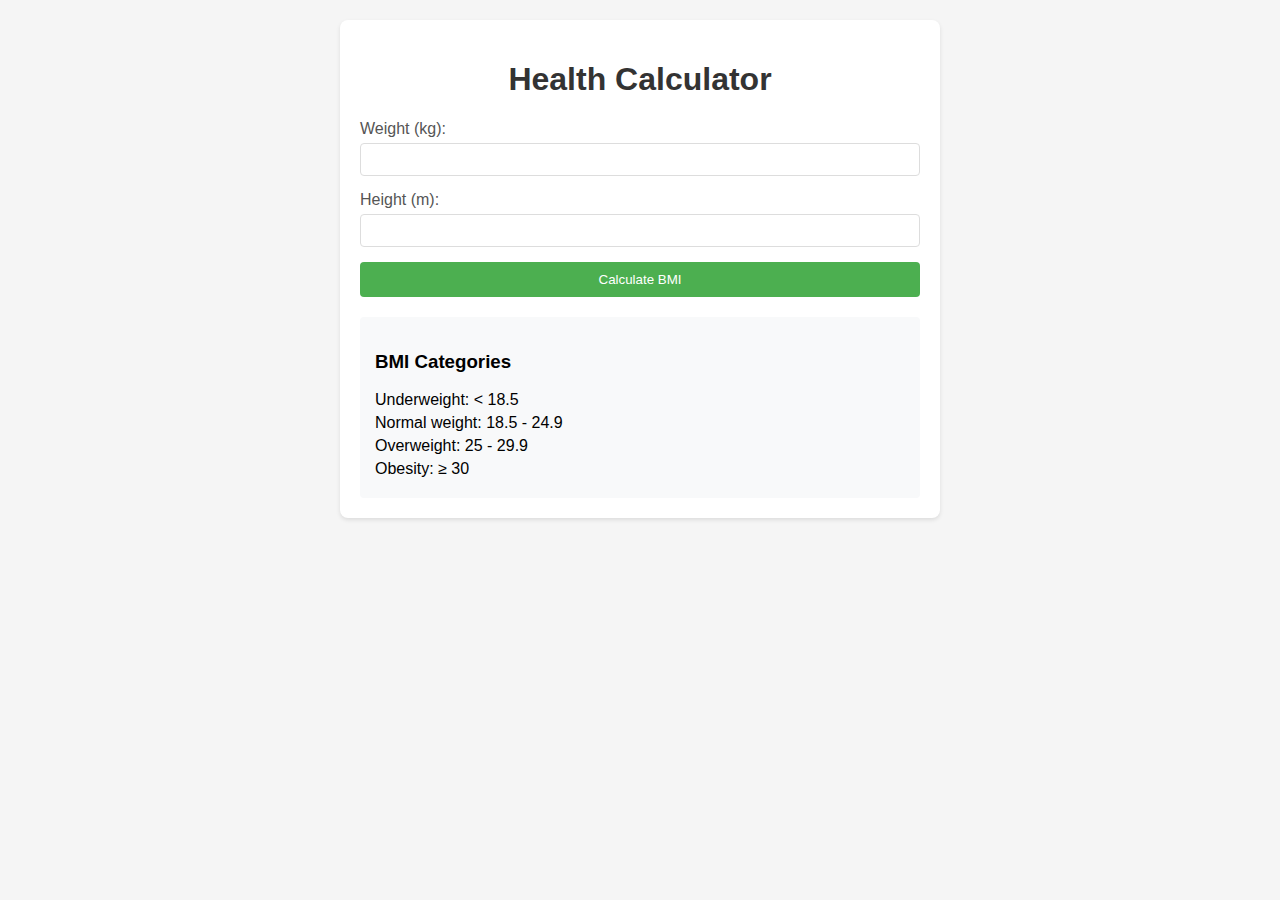
<file: demo/src/main/resources/static/index.html>
<!DOCTYPE html>
<html>

<head>
    <title>Health Calculator</title>
    <meta charset="UTF-8">
    <meta name="viewport" content="width=device-width, initial-scale=1.0">
    <style>
        body {
            font-family: Arial, sans-serif;
            max-width: 600px;
            margin: 0 auto;
            padding: 20px;
            background-color: #f5f5f5;
        }

        .calculator {
            background-color: white;
            padding: 20px;
            border-radius: 8px;
            box-shadow: 0 2px 4px rgba(0, 0, 0, 0.1);
        }

        h1 {
            color: #333;
            text-align: center;
        }

        .form-group {
            margin-bottom: 15px;
        }

        label {
            display: block;
            margin-bottom: 5px;
            color: #555;
        }

        input {
            width: 100%;
            padding: 8px;
            border: 1px solid #ddd;
            border-radius: 4px;
            box-sizing: border-box;
        }

        button {
            background-color: #4CAF50;
            color: white;
            padding: 10px 15px;
            border: none;
            border-radius: 4px;
            cursor: pointer;
            width: 100%;
        }

        button:hover {
            background-color: #45a049;
        }

        .result {
            margin-top: 20px;
            padding: 15px;
            background-color: #e8f5e9;
            border-radius: 4px;
            display: none;
        }

        .bmi-categories {
            margin-top: 20px;
            padding: 15px;
            background-color: #f8f9fa;
            border-radius: 4px;
        }

        .category-item {
            margin-bottom: 5px;
        }
    </style>
</head>

<body>
    <div class="calculator">
        <h1>Health Calculator</h1>

        <form id="bmiForm">
            <div class="form-group">
                <label for="weight">Weight (kg):</label>
                <input type="number" id="weight" step="0.1" required>
            </div>

            <div class="form-group">
                <label for="height">Height (m):</label>
                <input type="number" id="height" step="0.01" required>
            </div>

            <button type="button" onclick="calculateBMI()">Calculate BMI</button>
        </form>

        <div class="result" id="result">
            <h2>Your Results</h2>
            <p>BMI: <span id="bmiValue"></span></p>
            <p>Category: <span id="category"></span></p>
        </div>

        <div class="bmi-categories">
            <h3>BMI Categories</h3>
            <div class="category-item">Underweight: < 18.5</div>
                    <div class="category-item">Normal weight: 18.5 - 24.9</div>
                    <div class="category-item">Overweight: 25 - 29.9</div>
                    <div class="category-item">Obesity: ≥ 30</div>
            </div>
        </div>

        <script>
            function calculateBMI() {
                const weight = parseFloat(document.getElementById('weight').value);
                const height = parseFloat(document.getElementById('height').value);

                if (isNaN(weight) || isNaN(height) || height === 0) {
                    alert('Please enter valid weight and height values');
                    return;
                }

                const bmi = weight / (height * height);
                const category = getBMICategory(bmi);

                document.getElementById('bmiValue').textContent = bmi.toFixed(2);
                document.getElementById('category').textContent = category;
                document.getElementById('result').style.display = 'block';
            }

            function getBMICategory(bmi) {
                if (bmi < 18.5) return 'Underweight';
                if (bmi < 25) return 'Normal weight';
                if (bmi < 30) return 'Overweight';
                return 'Obesity';
            }
        </script>
</body>

</html>
</file>
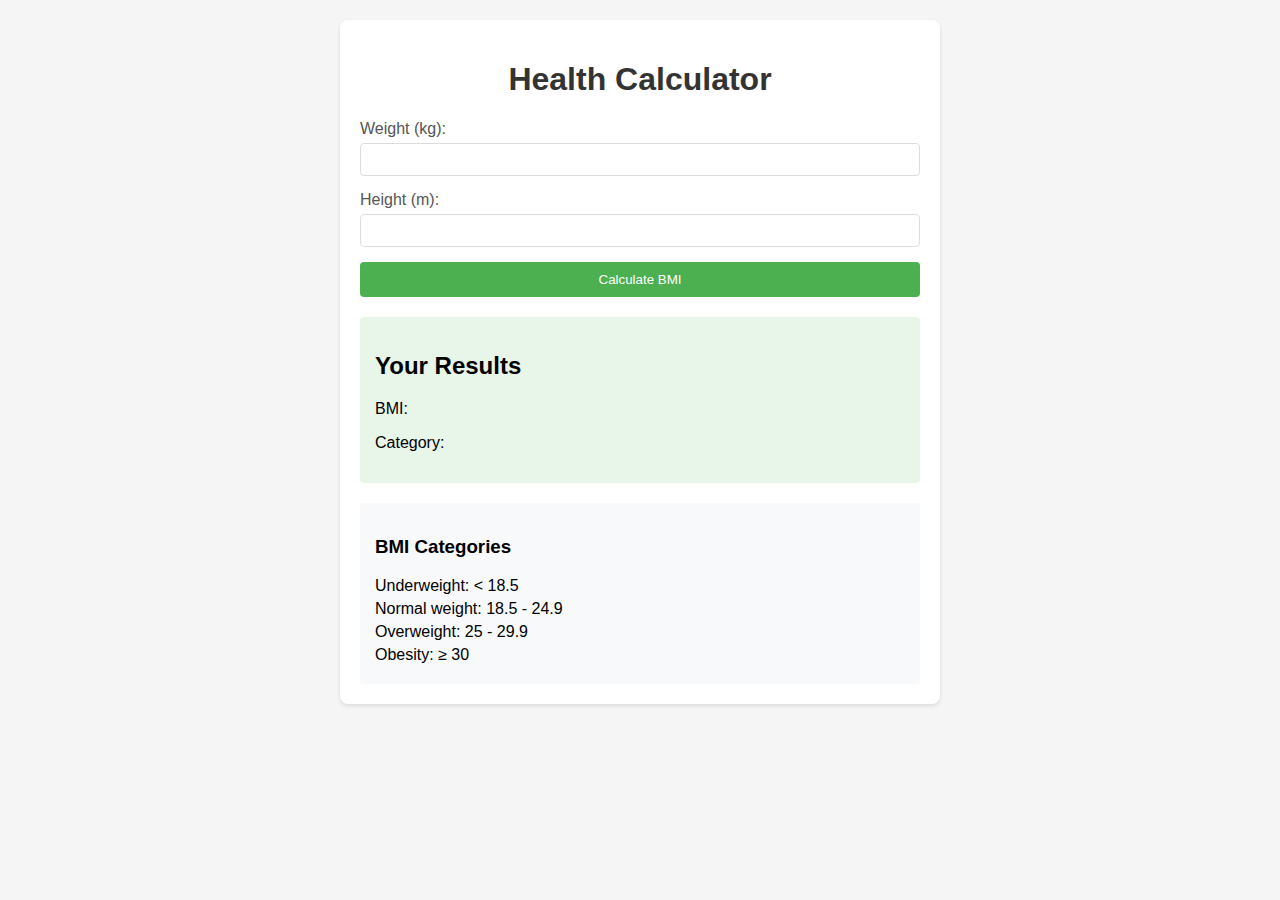
<file: demo/src/main/resources/templates/calculator.html>
<!DOCTYPE html>
<html xmlns:th="http://www.thymeleaf.org">

<head>
    <title>Health Calculator</title>
    <meta charset="UTF-8">
    <meta name="viewport" content="width=device-width, initial-scale=1.0">
    <style>
        body {
            font-family: Arial, sans-serif;
            max-width: 600px;
            margin: 0 auto;
            padding: 20px;
            background-color: #f5f5f5;
        }

        .calculator {
            background-color: white;
            padding: 20px;
            border-radius: 8px;
            box-shadow: 0 2px 4px rgba(0, 0, 0, 0.1);
        }

        h1 {
            color: #333;
            text-align: center;
        }

        .form-group {
            margin-bottom: 15px;
        }

        label {
            display: block;
            margin-bottom: 5px;
            color: #555;
        }

        input {
            width: 100%;
            padding: 8px;
            border: 1px solid #ddd;
            border-radius: 4px;
            box-sizing: border-box;
        }

        button {
            background-color: #4CAF50;
            color: white;
            padding: 10px 15px;
            border: none;
            border-radius: 4px;
            cursor: pointer;
            width: 100%;
        }

        button:hover {
            background-color: #45a049;
        }

        .result {
            margin-top: 20px;
            padding: 15px;
            background-color: #e8f5e9;
            border-radius: 4px;
        }

        .bmi-categories {
            margin-top: 20px;
            padding: 15px;
            background-color: #f8f9fa;
            border-radius: 4px;
        }

        .category-item {
            margin-bottom: 5px;
        }
    </style>
</head>

<body>
    <div class="calculator">
        <h1>Health Calculator</h1>

        <form action="/calculate" method="post">
            <div class="form-group">
                <label for="weight">Weight (kg):</label>
                <input type="number" id="weight" name="weight" step="0.1" required
                    th:value="${weight != null ? weight : ''}">
            </div>

            <div class="form-group">
                <label for="height">Height (m):</label>
                <input type="number" id="height" name="height" step="0.01" required
                    th:value="${height != null ? height : ''}">
            </div>

            <button type="submit">Calculate BMI</button>
        </form>

        <div class="result" th:if="${bmi != null}">
            <h2>Your Results</h2>
            <p>BMI: <span th:text="${bmi}"></span></p>
            <p>Category: <span th:text="${category}"></span></p>
        </div>

        <div class="bmi-categories">
            <h3>BMI Categories</h3>
            <div class="category-item">Underweight: < 18.5</div>
                    <div class="category-item">Normal weight: 18.5 - 24.9</div>
                    <div class="category-item">Overweight: 25 - 29.9</div>
                    <div class="category-item">Obesity: ≥ 30</div>
            </div>
        </div>
</body>

</html>
</file>
